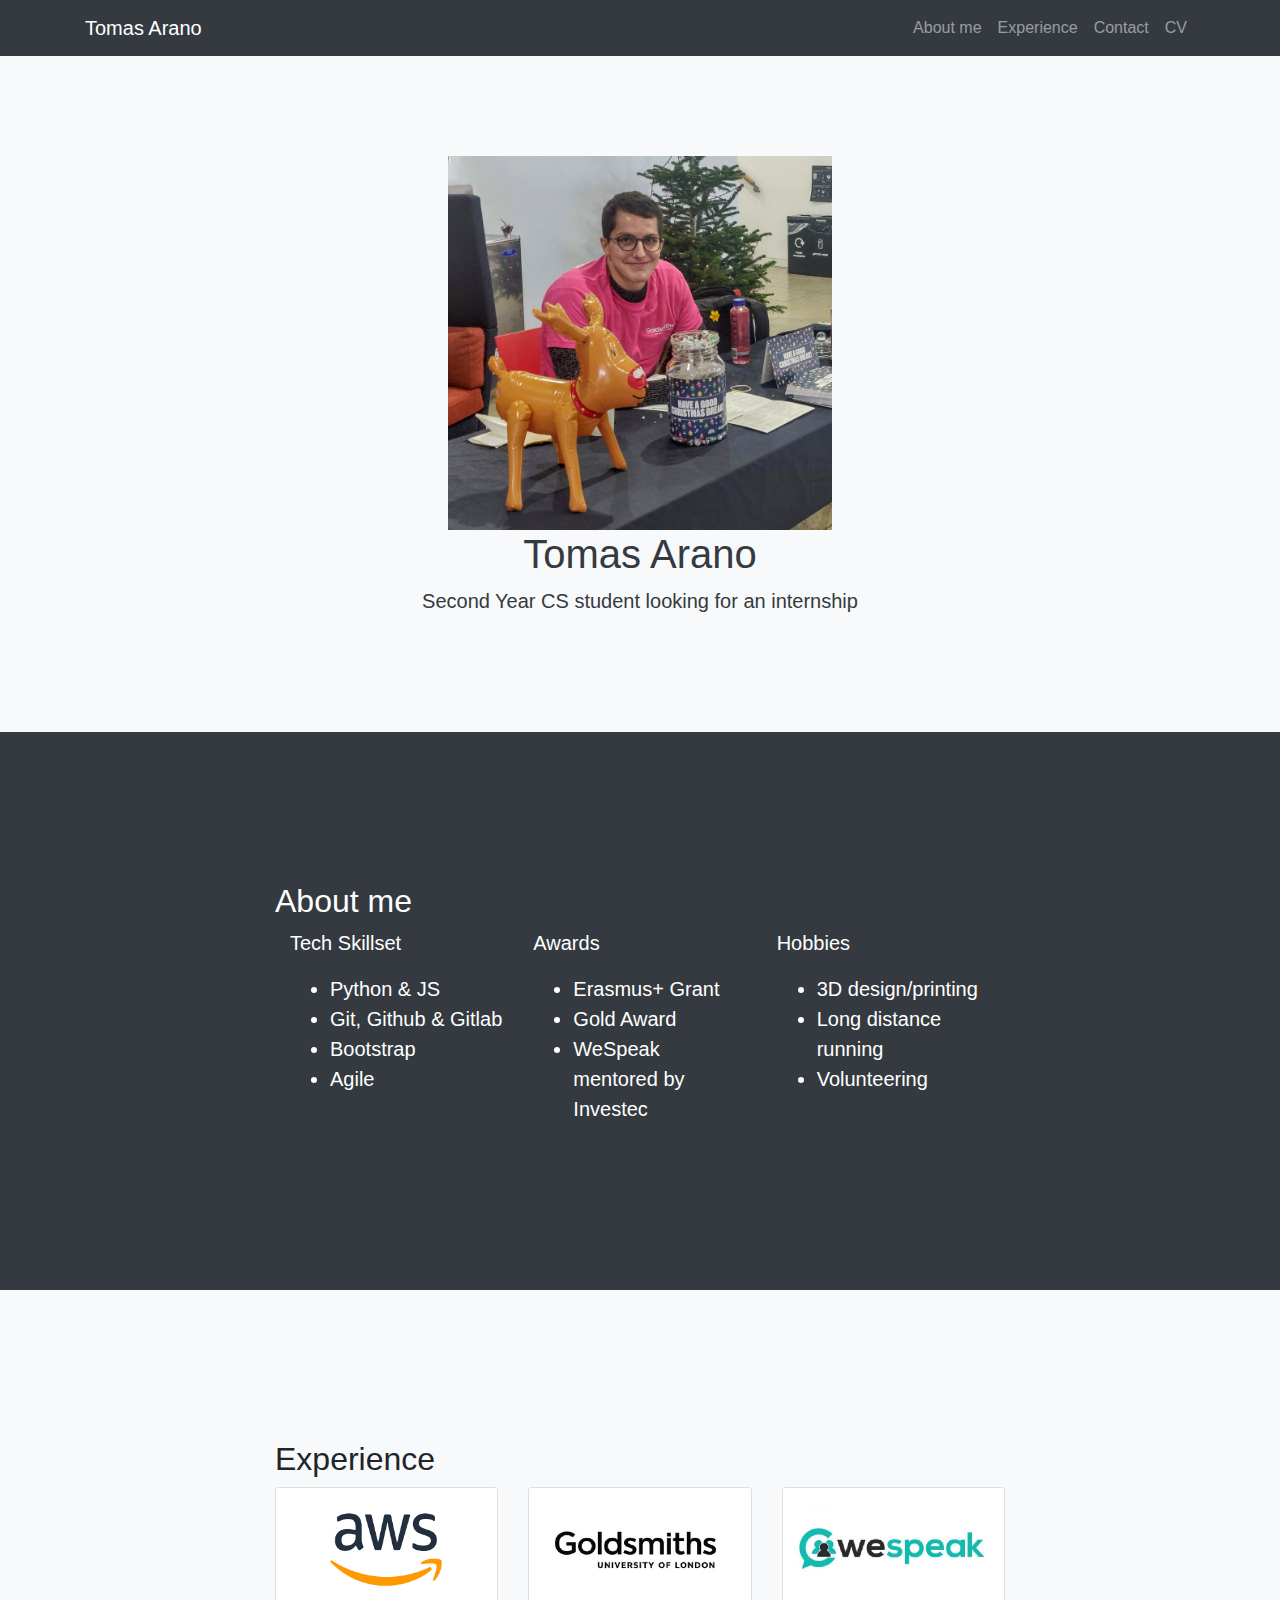
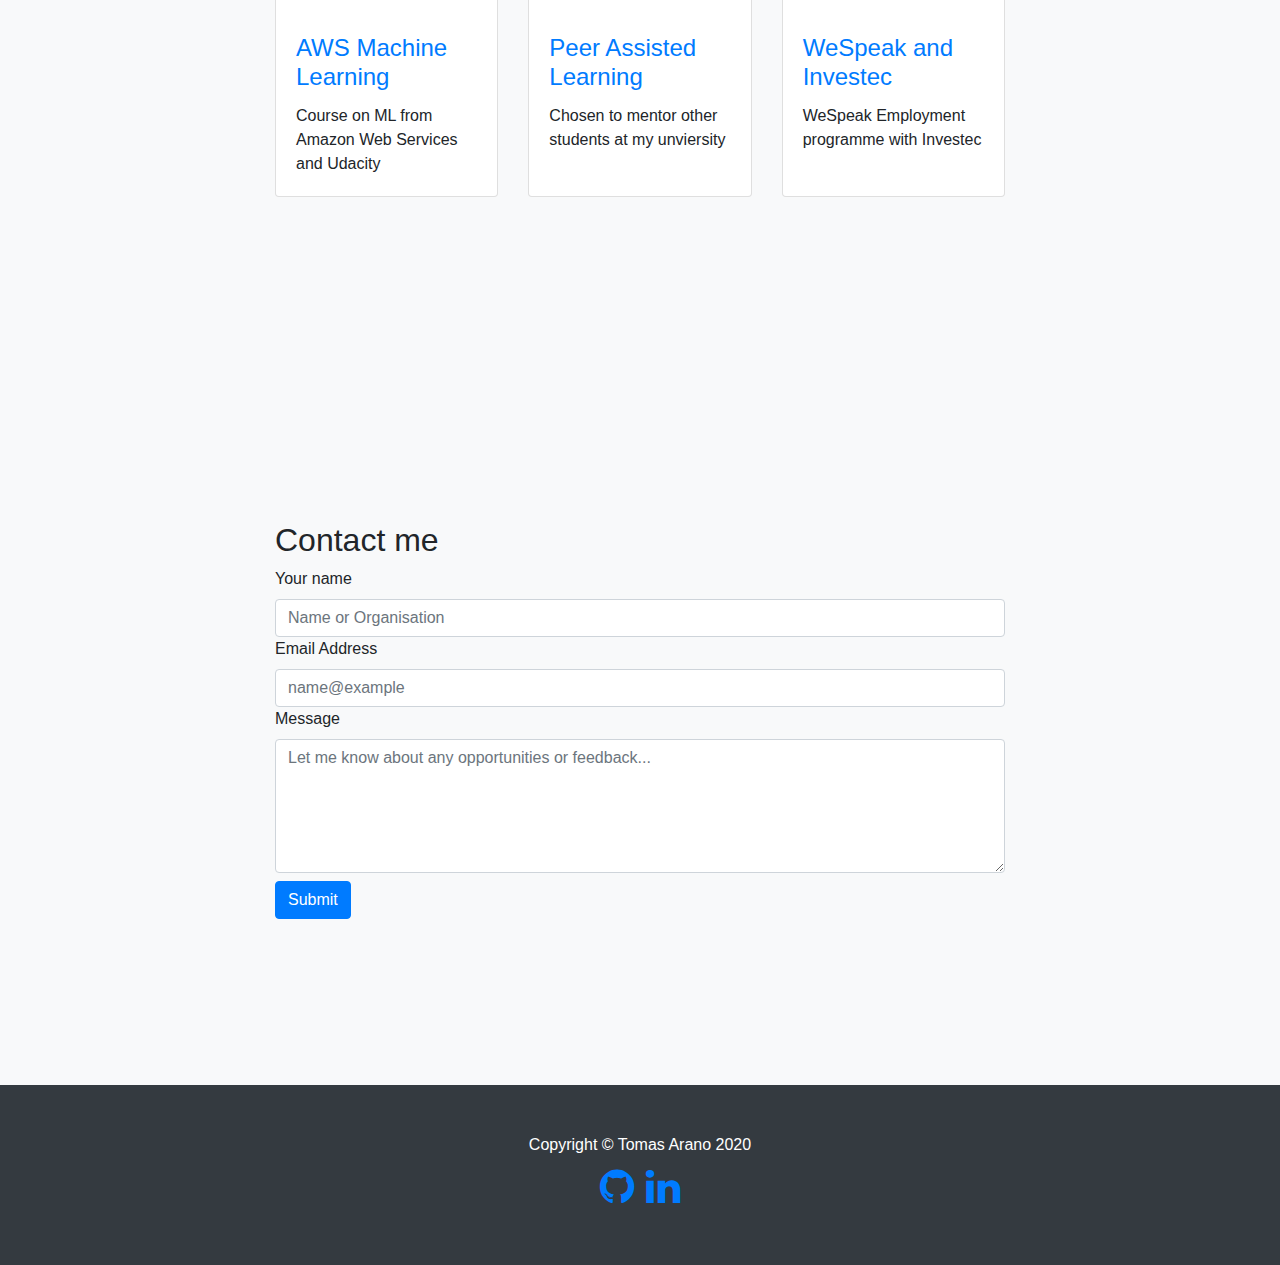
<file: PortfolioTA/index.html>
<!DOCTYPE html>
<html lang="en">

<head>

  <meta charset="utf-8">
  <meta name="viewport" content="width=device-width, initial-scale=1, shrink-to-fit=no">
  <meta name="description" content="">
  <meta name="author" content="">

  <title>Tomas Arano</title>

  <!-- Bootstrap core CSS -->
  <link href="vendor/bootstrap/css/bootstrap.min.css" rel="stylesheet">

  <!-- Custom styles for this template -->
  <link href="css/scrolling-nav.css" rel="stylesheet">

  <!-- Animation -->
  <link href="css/animations.css" rel="stylesheet">

  <!-- icons -->
  <link rel="stylesheet" href="https://cdnjs.cloudflare.com/ajax/libs/font-awesome/4.7.0/css/font-awesome.min.css">
  <!-- favicon -->
  <!-- https://favicon.io/favicon-generator/ -->
  <link rel="apple-touch-icon" sizes="180x180" href="images/apple-touch-icon.png">
  <link rel="icon" type="image/png" sizes="32x32" href="images/favicon-32x32.png">
  <link rel="icon" type="image/png" sizes="16x16" href="images/favicon-16x16.png">
  <link rel="manifest" href="images/site.webmanifest">

</head>

<body id="page-top">
<!-- Landing Page Template -->
<!--https://startbootstrap.com/templates/scrolling-nav/ -->

<!-- Navigation -->
  <nav class="navbar navbar-expand-lg navbar-dark bg-dark fixed-top" id="mainNav">
    <div class="container">
      <a class="navbar-brand js-scroll-trigger" href="#page-top">Tomas Arano</a>
      <button class="navbar-toggler" type="button" data-toggle="collapse" data-target="#navbarResponsive" aria-controls="navbarResponsive" aria-expanded="false" aria-label="Toggle navigation">
        <span class="navbar-toggler-icon"></span>
      </button>
      <div class="collapse navbar-collapse" id="navbarResponsive">
        <ul class="navbar-nav ml-auto">
          <li class="nav-item">
            <a class="nav-link js-scroll-trigger" href="#about">About me</a>
          </li>
          <li class="nav-item">
            <a class="nav-link js-scroll-trigger" href="#experience">Experience</a>
          </li>
          <li class="nav-item">
            <a class="nav-link js-scroll-trigger" href="#contact">Contact</a>
          </li>
          <!-- CV link -->
          <li class="nav-item">
            <a class="nav-link " href="images/TechCV.pdf">CV</a>
          </li>
        </ul>
      </div>
    </div>
  </nav>

 <!-- Head -->
  <header class="bg-light text-dark">
    <div class="text-center">
    <img src="images/headshot.jpg" alt="Picture of Tomas Arano working as an student ambassador" class="headshot ">
    </div>

    <div class="container text-center">
      <h1>Tomas Arano</h1>
      <p class="lead">Second Year CS student looking for an internship</p>
    </div>
  </header>

<!-- Head end -->


<!---- about me ------>
  <section id="about" class="container col-lg-12 text-white bg-dark">
    <div class="container">
      <div class="row">
        <div class="col-lg-8 mx-auto">
          <h2>About me</h2>
          <div class="container">
            <div class="row  lead">
              <div class="col-sm">
                <p>Tech Skillset</p>
                <ul>
                  <li>Python & JS</li>
                  <li>Git, Github & Gitlab</li>
                  <li>Bootstrap</li>
                  <li>Agile</li>
                </ul>
              </div>
              <div class="col-sm">
                <p>Awards</p>
                <ul>
                  <li>Erasmus+ Grant</li>
                  <li>Gold Award</li>
                  <li>WeSpeak mentored by Investec</li>
                </ul>
              </div>
              <div class="col-sm">
                <p>Hobbies</p>
                <ul>
                  <li>3D design/printing</li>
                  <li>Long distance running</li>
                  <li>Volunteering</li>
                </ul>
              </div>
            </div>
          </div>
        </div>
      </div>
    </div>
  </section>
<!---- experience ------>
 <!--https://startbootstrap.com/snippets/portfolio-three-column/ -->
  <section id="experience" class="bg-light">
    <div class="container">
      <div class="row">
        <div class="col-lg-8 mx-auto">
          <h2>Experience</h2>
          <div class="row">
            <div class="col-lg-4 col-sm-6 mb-4">
              <div class="card h-100 box-shadow-hover pointer">
                <a  href="AWS.html">
                  <!-- Image copyright https://www.gold.ac.uk/ -->
                  <img class="card-img-top" src="images/AWS.png" alt="Amazon Web Services logo">
                </a>
                <div class="card-body">
                  <h4 class="card-title">
                   <a href="AWS.html">AWS Machine Learning</a>
                  </h4>
                   <p class="card-text">Course on ML from Amazon Web Services and Udacity </p>
                </div>
              </div>
            </div>
            <div class="col-lg-4 col-sm-6 mb-4">
              <div class="card h-100 box-shadow-hover pointer">
                <a  href="PAL.html">
                  <!-- Image copyright https://commons.wikimedia.org/wiki/File:Amazon_Web_Services_Logo.svg -->
                  <img class="card-img-top" src="images/GoldLogo.jpg" alt="Goldsmiths University of London Logo">
                </a>
                <div class="card-body">
                  <h4 class="card-title">
                    <a  href="PAL.html">Peer Assisted Learning</a>
                  </h4>
                  <p class="card-text">Chosen to mentor other students at my unviersity</p>
                </div>
              </div>
            </div>
            <div class="col-lg-4 col-sm-6 mb-4">
              <div class="card h-100 box-shadow-hover pointer">
                <!-- Image copyright https://www.wespeak.co/ -->
                <a href="wespeak.html"><img class="card-img-top" src="images/WSlogo.png" alt="We Speak logo"></a>
                <div class="card-body">
                  <h4 class="card-title">
                    <a href="wespeak.html">WeSpeak and Investec </a>
                  </h4>
                  <p class="card-text">WeSpeak Employment programme with Investec</p>
                </div>
              </div>
            </div>


        </div>
      </div>
    </div>
  </section>
  <!-- Contact me -->
  <!--https://formspree.io/library/simple-contact-form/-->
<section id="contact" class=" bg-light">
    <div class="container bg-light">
     <div class="row">
        <div class="col-lg-8 mx-auto form-group ">
          <h2>Contact me</h2>
          <form id="fs-frm" name="simple-contact-form" accept-charset="utf-8" action="https://formspree.io/xoqkybeg" method="post">
            <fieldset id="fs-frm-inputs">
              <label for="full-name">Your name</label>
              <input type="text" class="form-control" name="name" id="full-name" placeholder="Name or Organisation" required="">
              <label for="email-address">Email Address</label>
              <input type="email" class="form-control" name="_replyto" id="email-address" placeholder="name@example" required="">
              <label for="message">Message</label>
              <textarea rows="5" class="form-control" name="message" id="message" placeholder="Let me know about any opportunities or feedback..." required=""></textarea>
              <input type="hidden"  name="_subject" id="email-subject" value="Contact Form Submission">
            </fieldset>
            <input type="submit" class="btn btn-primary mt-2" value="Submit">
          </form>
         </div>
      </div>
    </div>
</section>

  <!-- Footer -->
<footer class="py-5 bg-dark">
    <div class="container">
       <p class="m-0 text-center text-white">Copyright &copy; Tomas Arano 2020 </p>
       <div class="container text-center" style=" display:block;font-size:40px;color:white">
         <a href="https://github.com/tomastastic">
           <i class="fa fa-github"></i>
         </a>
         <a href="https://linkedin.com/in/tomas-arano/">
           <i class="fa fa-linkedin" ></i>
         </a>
        </div>
    </div>
    <!-- /.container -->
</footer>

  <!-- Bootstrap core JavaScript -->
  <script src="vendor/jquery/jquery.min.js"></script>
  <script src="vendor/bootstrap/js/bootstrap.bundle.min.js"></script>

  <!-- Plugin JavaScript -->
  <script src="vendor/jquery-easing/jquery.easing.min.js"></script>

  <!-- Custom JavaScript for this theme -->
  <script src="js/scrolling-nav.js"></script>

</body>

</html>
</file>
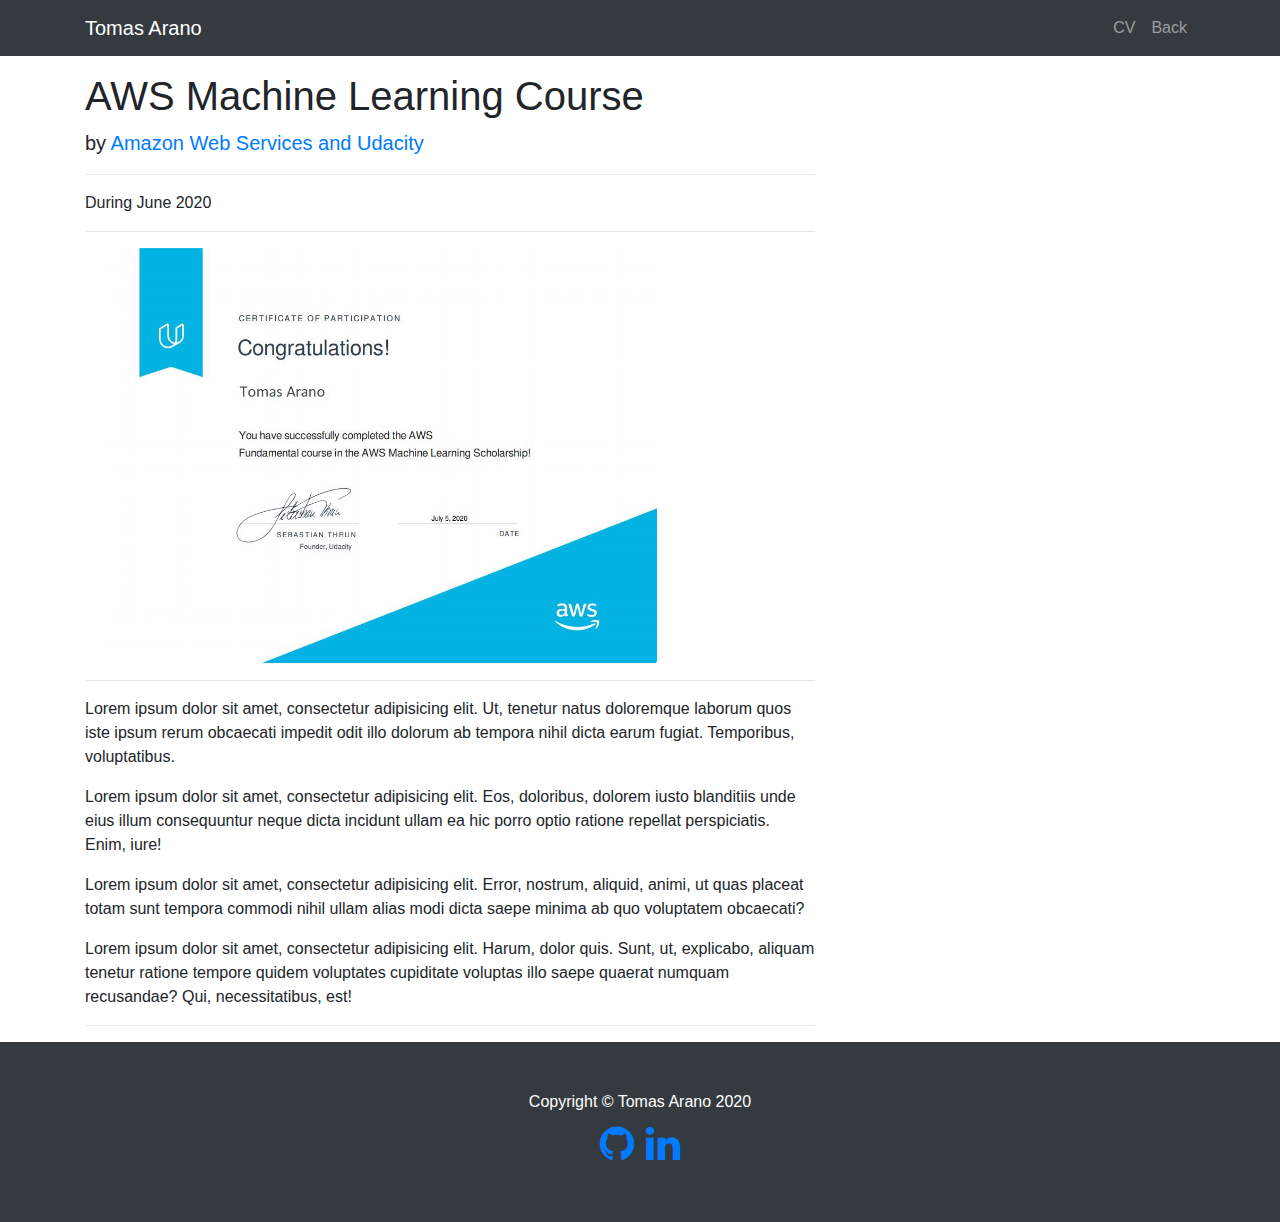
<file: PortfolioTA/AWS.html>
<!DOCTYPE html>
<html lang="en">

<head>

  <meta charset="utf-8">
  <meta name="viewport" content="width=device-width, initial-scale=1, shrink-to-fit=no">
  <meta name="description" content="">
  <meta name="author" content="">

  <title>Tomas Arano</title>

  <!-- Bootstrap core CSS -->
  <link href="vendor/bootstrap/css/bootstrap.min.css" rel="stylesheet">

  <!-- Custom styles for this template -->
  <link href="css/scrolling-nav.css" rel="stylesheet">

  <!-- Animation -->
  <link href="css/animations.css" rel="stylesheet">
  <!-- icons -->
  <link rel="stylesheet" href="https://cdnjs.cloudflare.com/ajax/libs/font-awesome/4.7.0/css/font-awesome.min.css">

  <!-- favicon -->
  <link rel="apple-touch-icon" sizes="180x180" href="images/apple-touch-icon.png">
  <link rel="icon" type="image/png" sizes="32x32" href="images/favicon-32x32.png">
  <link rel="icon" type="image/png" sizes="16x16" href="images/favicon-16x16.png">
  <link rel="manifest" href="images/site.webmanifest">

</head>

<body id="page-top">

  <!-- Landing Page Template -->
  <!--https://startbootstrap.com/templates/scrolling-nav/ -->
  <!-- Blog Post Template -->
  <!--https://startbootstrap.com/templates/blog-post/ -->

  <!-- Navigation -->
<nav class="navbar navbar-expand-lg navbar-dark bg-dark fixed-top" id="mainNav">
    <div class="container">
      <a class="navbar-brand js-scroll-trigger" href="index.html">Tomas Arano</a>
      <button class="navbar-toggler" type="button" data-toggle="collapse" data-target="#navbarResponsive" aria-controls="navbarResponsive" aria-expanded="false" aria-label="Toggle navigation">
        <span class="navbar-toggler-icon"></span>
      </button>
      <div class="collapse navbar-collapse" id="navbarResponsive">
        <ul class="navbar-nav ml-auto">
          <!-- CV link -->
          <li class="nav-item">
           <a class="nav-link " href="images/TechCV.pdf">CV</a>
          </li>
          <!-- Back button -->
          <li class="nav-item">
            <a class="nav-link js-scroll-trigger" href="index.html #experience">Back</a>
          </li>
        </ul>
      </div>
    </div>
</nav>





<!-- Page Content -->
<div class="container mt-5">
     <div class="row">
       <!-- Post Content Column -->
       <div class="col-lg-8">
         <!-- Title -->
         <h1 class="mt-4">AWS Machine Learning Course</h1>
         <!-- Author -->
         <p class="lead">
           by
           <a href="https://www.udacity.com/scholarships/aws-machine-learning-scholarship-program">Amazon Web Services and Udacity</a>
         </p>
         <hr>
         <!-- Date/Time -->
         <p>During June 2020</p>
         <hr>
         <!-- Preview Image -->
         <img class="img-fluid rounded w-75 ml-4" src="images/AWScert.png" alt="">
         <hr>
         <!-- Post Content -->
         <p>Lorem ipsum dolor sit amet, consectetur adipisicing elit. Ut, tenetur natus doloremque laborum quos iste ipsum rerum obcaecati impedit odit illo dolorum ab tempora nihil dicta earum fugiat. Temporibus, voluptatibus.</p>
         <p>Lorem ipsum dolor sit amet, consectetur adipisicing elit. Eos, doloribus, dolorem iusto blanditiis unde eius illum consequuntur neque dicta incidunt ullam ea hic porro optio ratione repellat perspiciatis. Enim, iure!</p>
         <p>Lorem ipsum dolor sit amet, consectetur adipisicing elit. Error, nostrum, aliquid, animi, ut quas placeat totam sunt tempora commodi nihil ullam alias modi dicta saepe minima ab quo voluptatem obcaecati?</p>
         <p>Lorem ipsum dolor sit amet, consectetur adipisicing elit. Harum, dolor quis. Sunt, ut, explicabo, aliquam tenetur ratione tempore quidem voluptates cupiditate voluptas illo saepe quaerat numquam recusandae? Qui, necessitatibus, est!</p>
         <hr>
        </div>
      </div>
</div>


<!-- Footer -->
<footer class="py-5 bg-dark">
  <div class="container">
    <p class="m-0 text-center text-white">Copyright &copy; Tomas Arano 2020 </p>
    <div class="container text-center" style=" display:block;font-size:40px;color:white">
     <a href="https://github.com/tomastastic">
       <i class="fa fa-github"></i>
     </a>
     <a href="https://linkedin.com/in/tomas-arano/">
       <i class="fa fa-linkedin" ></i>
      </a>
   </div>
  </div>
  <!-- /.container -->
</footer>

  <!-- Bootstrap core JavaScript -->
  <script src="vendor/jquery/jquery.min.js"></script>
  <script src="vendor/bootstrap/js/bootstrap.bundle.min.js"></script>

  <!-- Plugin JavaScript -->
  <script src="vendor/jquery-easing/jquery.easing.min.js"></script>

  <!-- Custom JavaScript for this theme -->
  <script src="js/scrolling-nav.js"></script>

</body>

</html>
</file>
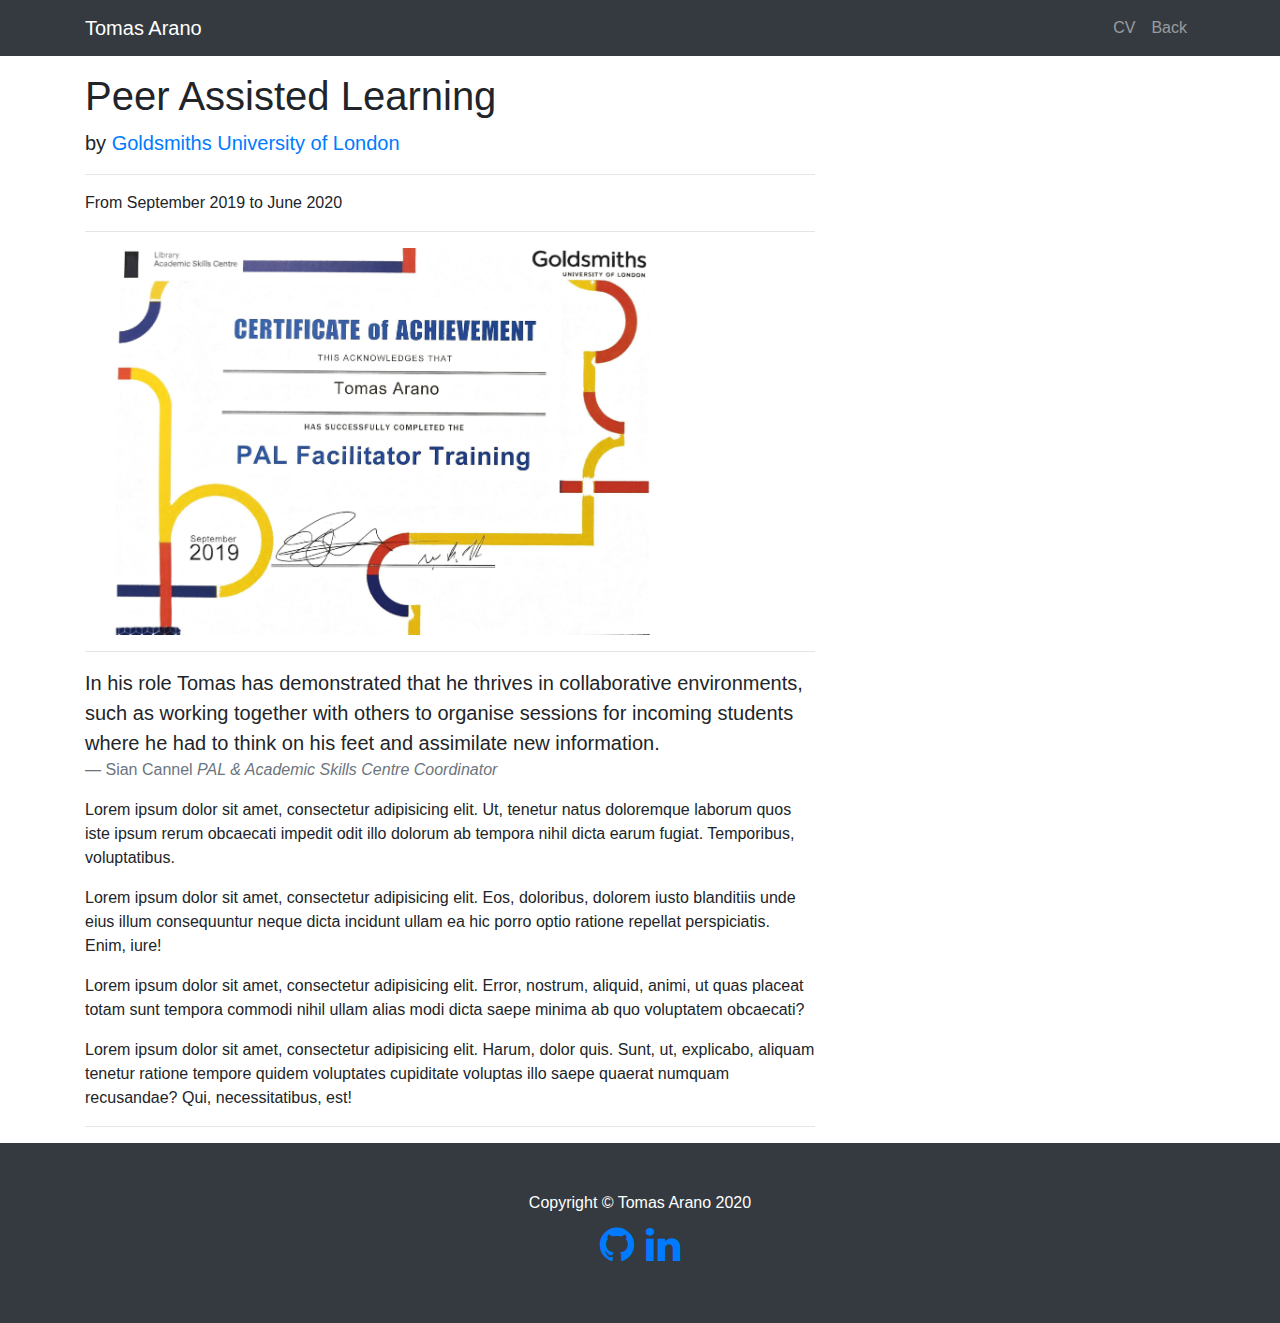
<file: PortfolioTA/PAL.html>
<!DOCTYPE html>
<html lang="en">

<head>

  <meta charset="utf-8">
  <meta name="viewport" content="width=device-width, initial-scale=1, shrink-to-fit=no">
  <meta name="description" content="">
  <meta name="author" content="">

  <title>Tomas Arano</title>

  <!-- Bootstrap core CSS -->
  <link href="vendor/bootstrap/css/bootstrap.min.css" rel="stylesheet">

  <!-- Custom styles for this template -->
  <link href="css/scrolling-nav.css" rel="stylesheet">

  <!-- Animation -->
  <link href="css/animations.css" rel="stylesheet">
  <!-- icons -->
  <link rel="stylesheet" href="https://cdnjs.cloudflare.com/ajax/libs/font-awesome/4.7.0/css/font-awesome.min.css">

  <!-- favicon -->
  <link rel="apple-touch-icon" sizes="180x180" href="images/apple-touch-icon.png">
  <link rel="icon" type="image/png" sizes="32x32" href="images/favicon-32x32.png">
  <link rel="icon" type="image/png" sizes="16x16" href="images/favicon-16x16.png">
  <link rel="manifest" href="images/site.webmanifest">

</head>

<body id="page-top">

  <!-- Landing Page Template -->
  <!--https://startbootstrap.com/templates/scrolling-nav/ -->
  <!-- Blog Post Template -->
  <!--https://startbootstrap.com/templates/blog-post/ -->

<!-- Navigation -->
<nav class="navbar navbar-expand-lg navbar-dark bg-dark fixed-top" id="mainNav">
    <div class="container">
      <a class="navbar-brand js-scroll-trigger" href="index.html">Tomas Arano</a>
      <button class="navbar-toggler" type="button" data-toggle="collapse" data-target="#navbarResponsive" aria-controls="navbarResponsive" aria-expanded="false" aria-label="Toggle navigation">
        <span class="navbar-toggler-icon"></span>
      </button>
      <div class="collapse navbar-collapse" id="navbarResponsive">
        <ul class="navbar-nav ml-auto">
          <!-- CV link -->
          <li class="nav-item">
          <a class="nav-link " href="images/TechCV.pdf">CV</a>
          </li>
          <!-- Back button -->
          <li class="nav-item">
            <a class="nav-link js-scroll-trigger" href="index.html #experience">Back</a>
          </li>
        </ul>
      </div>
    </div>
</nav>





<!-- Page Content -->
<div class="container mt-5">
  <div class="row">
   <!-- Post Content Column -->
     <div class="col-lg-8">
         <!-- Title -->
         <h1 class="mt-4">Peer Assisted Learning</h1>
         <!-- Author -->
         <p class="lead">
           by
           <a href="https://www.gold.ac.uk/asc/peer-assisted-learning/">Goldsmiths University of London</a>
         </p>
         <hr>
         <!-- Date/Time -->
         <p>From September 2019 to June 2020</p>
         <hr>
         <!-- Preview Image -->
         <img class="img-fluid rounded w-75 ml-4" src="images/PAL.jpg" alt="">
         <hr>
         <!-- Post Content -->
         <blockquote class="blockquote">
           <p class="mb-0 lead">In his role Tomas has demonstrated that he thrives in collaborative environments, such as working together with others to organise sessions for incoming students where he had to think on his feet and assimilate new information.</p>
           <footer class="blockquote-footer">Sian Cannel
             <cite title="Source Title">PAL & Academic Skills Centre Coordinator</cite>
           </footer>
         </blockquote>
         <p>Lorem ipsum dolor sit amet, consectetur adipisicing elit. Ut, tenetur natus doloremque laborum quos iste ipsum rerum obcaecati impedit odit illo dolorum ab tempora nihil dicta earum fugiat. Temporibus, voluptatibus.</p>
         <p>Lorem ipsum dolor sit amet, consectetur adipisicing elit. Eos, doloribus, dolorem iusto blanditiis unde eius illum consequuntur neque dicta incidunt ullam ea hic porro optio ratione repellat perspiciatis. Enim, iure!</p>
         <p>Lorem ipsum dolor sit amet, consectetur adipisicing elit. Error, nostrum, aliquid, animi, ut quas placeat totam sunt tempora commodi nihil ullam alias modi dicta saepe minima ab quo voluptatem obcaecati?</p>
         <p>Lorem ipsum dolor sit amet, consectetur adipisicing elit. Harum, dolor quis. Sunt, ut, explicabo, aliquam tenetur ratione tempore quidem voluptates cupiditate voluptas illo saepe quaerat numquam recusandae? Qui, necessitatibus, est!</p>
         <hr>
      </div>
  </div>
</div>

    <!-- Footer -->
<footer class="py-5 bg-dark">
      <div class="container">
        <p class="m-0 text-center text-white">Copyright &copy; Tomas Arano 2020 </p>
        <div class="container text-center" style=" display:block;font-size:40px;color:white">
         <a href="https://github.com/tomastastic">
           <i class="fa fa-github"></i>
         </a>
         <a href="https://linkedin.com/in/tomas-arano/">
           <i class="fa fa-linkedin" ></i>
          </a>
       </div>
      </div>
      <!-- /.container -->
</footer>

  <!-- Bootstrap core JavaScript -->
  <script src="vendor/jquery/jquery.min.js"></script>
  <script src="vendor/bootstrap/js/bootstrap.bundle.min.js"></script>

  <!-- Plugin JavaScript -->
  <script src="vendor/jquery-easing/jquery.easing.min.js"></script>

  <!-- Custom JavaScript for this theme -->
  <script src="js/scrolling-nav.js"></script>

</body>

</html>
</file>
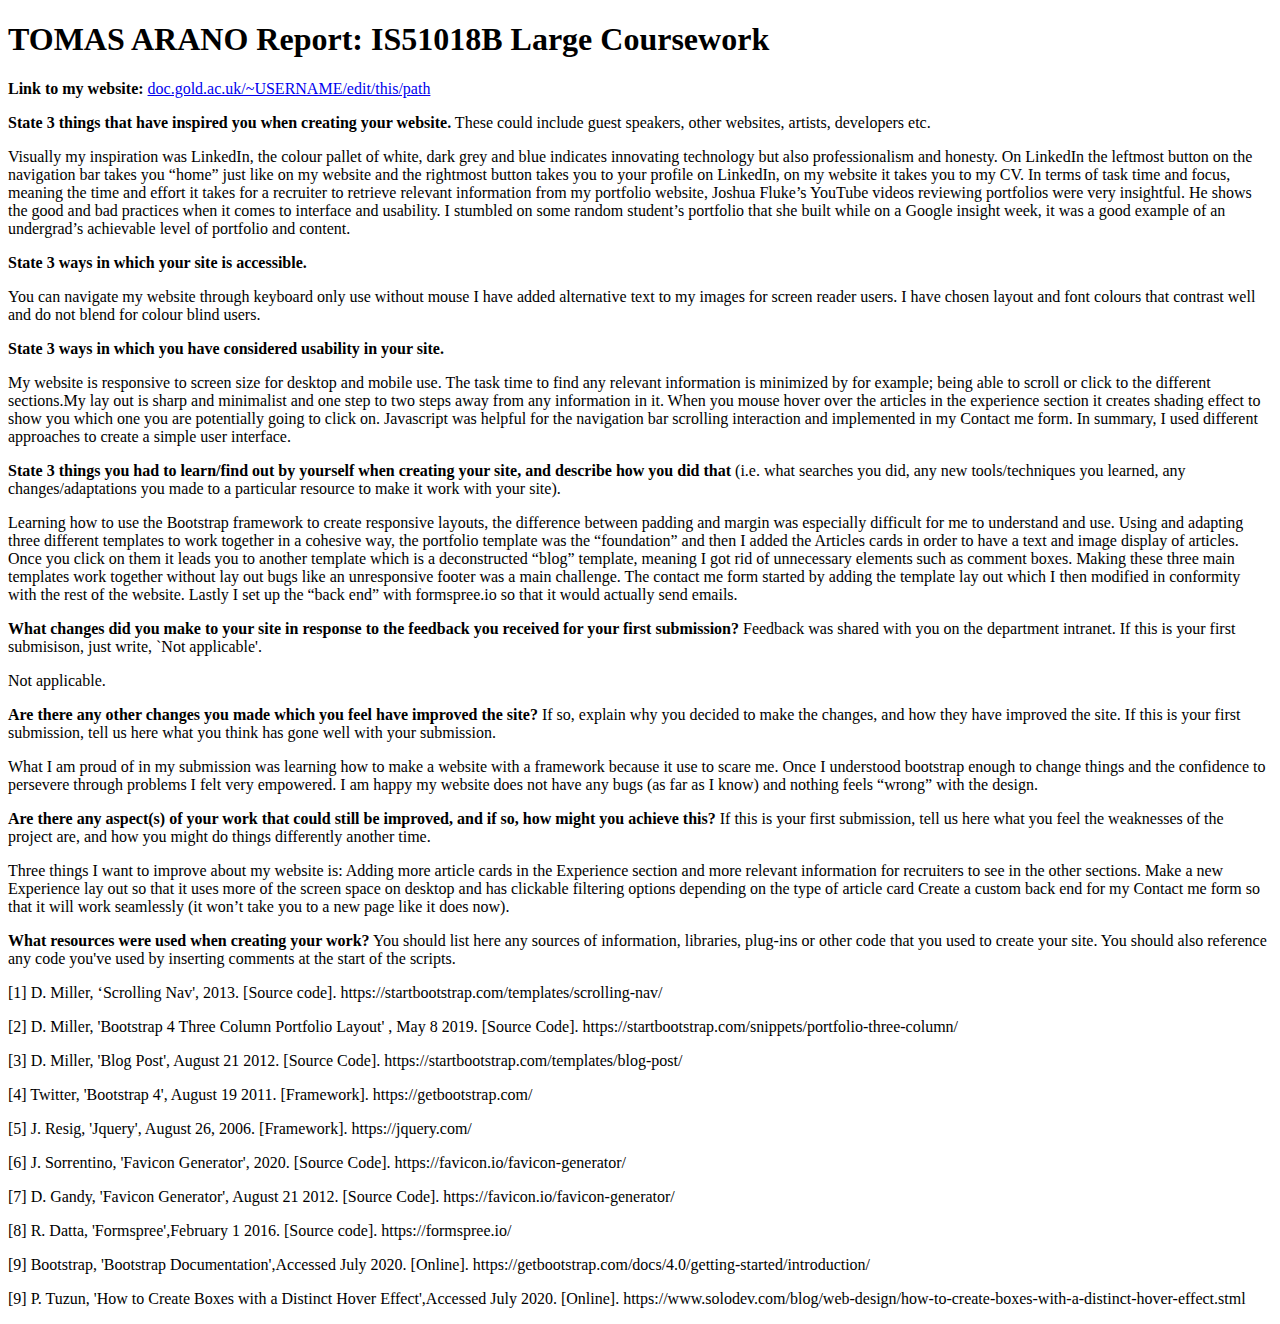
<file: PortfolioTA/report.html>
<!DOCTYPE html>
<html>
<head>
<meta charset="utf-8"/>
<title>Report: TOMAS ARANO</title>
</head>
<body>
<h1>TOMAS ARANO Report: IS51018B Large Coursework</h1>

<p><strong>Link to my website:</strong> <a href="doc.gold.ac.uk/~taran001/PortfolioTA/index.html">doc.gold.ac.uk/~USERNAME/edit/this/path</a></p>

<p><strong>State 3 things that have inspired you when creating your website.</strong> These could include guest speakers, other websites, artists, developers etc.</p>

<p>Visually my inspiration was LinkedIn, the colour pallet of white, dark grey and blue indicates innovating technology but also professionalism and honesty. On LinkedIn the leftmost button on the navigation bar takes you “home” just like on my website and the rightmost button takes you to your profile on LinkedIn, on my website it takes you to my CV.
In terms of task time and focus, meaning the time and effort it takes for a recruiter to retrieve relevant information from my portfolio website, Joshua Fluke’s YouTube videos reviewing portfolios were very insightful. He shows the good and bad practices when it comes to interface and usability.
I stumbled on some random student’s portfolio that she built while on a Google insight week, it was a good example of an undergrad’s achievable level of portfolio and content.
</p>

<p><strong>State 3 ways in which your site is accessible.</strong></p>

<p>You can navigate my website through keyboard only use without mouse
I have added alternative text to my images for screen reader users.
I have chosen layout and font colours that contrast well and do not blend for colour blind users.
</p>

<p><strong>State 3 ways in which you have considered usability in your site.</strong></p>

<p>My website is responsive to screen size for desktop and mobile use.
The task time to find any relevant information is minimized by for example; being able to scroll or click to the different sections.My lay out is sharp and  minimalist and one step to two steps away from any information in it.
When you mouse hover over the articles in the experience section  it creates shading effect to show you which one you are potentially going to click on.
Javascript was helpful for the navigation bar scrolling interaction and implemented in my Contact me form. In summary, I used different approaches to create a simple user interface.
</p>

<p><strong>State 3 things you had to learn/find out by yourself when creating your site, and describe how you did that</strong> (i.e. what searches you did, any new tools/techniques you learned, any changes/adaptations you made to a particular resource to make it work with your site).</p>

<p>Learning how to use the Bootstrap framework to create responsive layouts, the difference between padding and margin was especially difficult for me to understand and use.
Using and adapting three different templates to work together in a cohesive way, the portfolio template was the “foundation” and then I added the Articles cards in order to have a text and image display of articles. Once you click on them it leads you to another template which is a deconstructed “blog” template, meaning I got rid of unnecessary elements such as comment boxes. Making these three main templates work together without lay out bugs like an unresponsive footer was a main challenge.
The contact me form started by adding the template lay out which I then modified in conformity with the rest of the website. Lastly I set up the “back end” with formspree.io so that it would actually send emails.
</p>

<p><strong>What changes did you make to your site in response to the feedback you received for your first submission?</strong> Feedback was shared with you on the department intranet. If this is your first submisison, just write, `Not applicable'.</p>

<p>Not applicable.</p>

<p><strong>Are there any other changes you made which you feel have improved the site?</strong> If so, explain why you decided to make the changes, and how they have improved the site. If this is your first submission, tell us here what you think has gone well with your submission.</p>

<p>What I am proud of in my submission was learning how to make a website with a framework because it use to scare me. Once I understood bootstrap enough to change things and the confidence to persevere through problems I felt very empowered. I am happy my website does not have any bugs (as far as I know) and nothing feels “wrong” with the design.
</p>

<p><strong>Are there any aspect(s) of your work that could still be improved, and if so, how might you achieve this?</strong> If this is your first submission, tell us here what you feel the weaknesses of the project are, and how you might do things differently another time.</p>

<p>Three things I want to improve about my website is:
Adding more article cards in the Experience section and more relevant information for recruiters to see in the other sections.
Make a new Experience lay out so that it uses more of the screen space on desktop and has clickable filtering options depending on the type of article card
Create a custom back end for my Contact me form so that it will work seamlessly (it won’t take you to a new page like it does now).
</p>

<p><strong>What resources were used when creating your work?</strong> You should list here any sources of information, libraries, plug-ins or other code that you used to create your site. You should also reference any code you've used by inserting comments at the start of the scripts.</p>

<!-- BEGIN content to be replaced with YOUR OWN REFERENCES -->


<p>[1] D. Miller, ‘Scrolling Nav', 2013. [Source code]. https://startbootstrap.com/templates/scrolling-nav/
</p>

<p>[2] D. Miller, 'Bootstrap 4 Three Column Portfolio Layout' , May 8 2019. [Source Code]. https://startbootstrap.com/snippets/portfolio-three-column/
</p>

<p>[3] D. Miller, 'Blog Post', August 21 2012. [Source Code]. https://startbootstrap.com/templates/blog-post/
</p>

<p>[4] Twitter, 'Bootstrap 4', August 19 2011. [Framework]. https://getbootstrap.com/</p>

<p>[5] J. Resig, 'Jquery', August 26, 2006. [Framework]. https://jquery.com/
</p>

<p>[6] J. Sorrentino, 'Favicon Generator', 2020. [Source Code]. https://favicon.io/favicon-generator/</p>

<p>[7] D. Gandy, 'Favicon Generator', August 21 2012. [Source Code]. https://favicon.io/favicon-generator/
</p>

<p>[8] R. Datta, 'Formspree',February 1 2016. [Source code]. https://formspree.io/</p>

<p>[9] Bootstrap, 'Bootstrap Documentation',Accessed July 2020. [Online]. https://getbootstrap.com/docs/4.0/getting-started/introduction/
</p>

<p>[9] P. Tuzun, 'How to Create Boxes with a Distinct Hover Effect',Accessed July 2020. [Online]. https://www.solodev.com/blog/web-design/how-to-create-boxes-with-a-distinct-hover-effect.stml
</p>



<!-- END content to be replaced -->

</body>
</html>
</file>
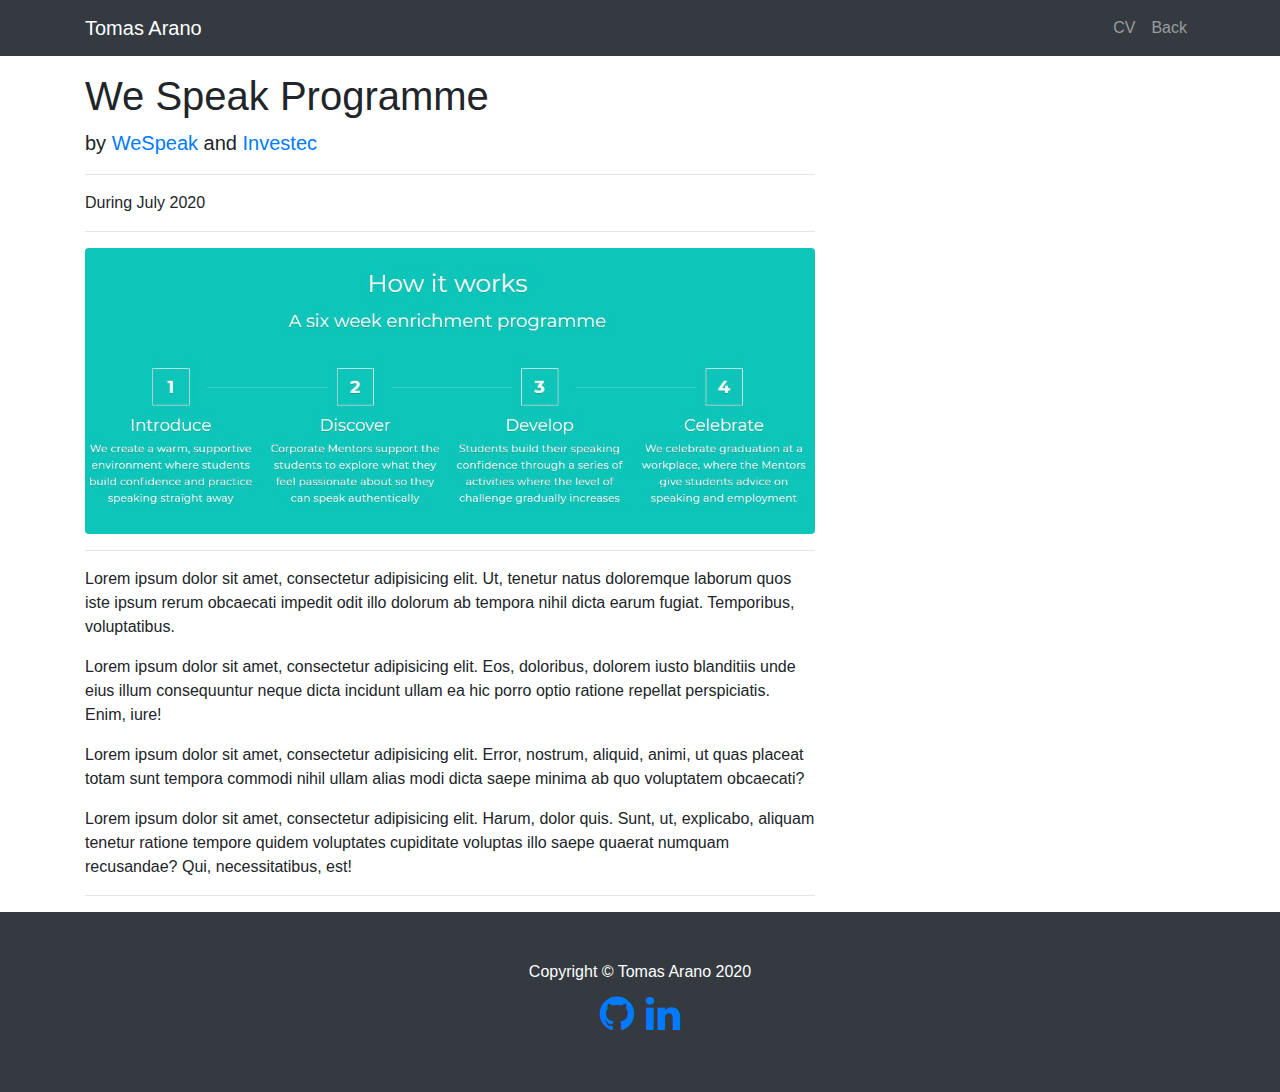
<file: PortfolioTA/wespeak.html>
<!DOCTYPE html>
<html lang="en">

<head>

  <meta charset="utf-8">
  <meta name="viewport" content="width=device-width, initial-scale=1, shrink-to-fit=no">
  <meta name="description" content="">
  <meta name="author" content="">

  <title>Tomas Arano</title>

  <!-- Bootstrap core CSS -->
  <link href="vendor/bootstrap/css/bootstrap.min.css" rel="stylesheet">

  <!-- Custom styles for this template -->
  <link href="css/scrolling-nav.css" rel="stylesheet">

  <!-- Animation -->
  <link href="css/animations.css" rel="stylesheet">
  <!-- icons -->
  <link rel="stylesheet" href="https://cdnjs.cloudflare.com/ajax/libs/font-awesome/4.7.0/css/font-awesome.min.css">

  <!-- favicon -->
  <link rel="apple-touch-icon" sizes="180x180" href="images/apple-touch-icon.png">
  <link rel="icon" type="image/png" sizes="32x32" href="images/favicon-32x32.png">
  <link rel="icon" type="image/png" sizes="16x16" href="images/favicon-16x16.png">
  <link rel="manifest" href="images/site.webmanifest">

</head>

<body id="page-top">

  <!-- Landing Page Template -->
  <!--https://startbootstrap.com/templates/scrolling-nav/ -->
  <!-- Blog Post Template -->
  <!--https://startbootstrap.com/templates/blog-post/ -->

  <!-- Navigation -->
  <nav class="navbar navbar-expand-lg navbar-dark bg-dark fixed-top" id="mainNav">
    <div class="container">
      <a class="navbar-brand js-scroll-trigger" href="index.html">Tomas Arano</a>
      <button class="navbar-toggler" type="button" data-toggle="collapse" data-target="#navbarResponsive" aria-controls="navbarResponsive" aria-expanded="false" aria-label="Toggle navigation">
        <span class="navbar-toggler-icon"></span>
      </button>
      <div class="collapse navbar-collapse" id="navbarResponsive">
        <ul class="navbar-nav ml-auto">
          <!-- CV link -->
          <li class="nav-item">
          <a class="nav-link " href="images/TechCV.pdf">CV</a>
          </li>
          <!-- Back button -->
          <li class="nav-item">
            <a class="nav-link js-scroll-trigger" href="index.html #experience">Back</a>
          </li>

        </ul>
      </div>
    </div>
  </nav>





<!-- Page Content -->
   <div class="container mt-5">

     <div class="row">

       <!-- Post Content Column -->
       <div class="col-lg-8">

         <!-- Title -->
         <h1 class="mt-4">We Speak Programme</h1>

         <!-- Author -->
         <p class="lead">
           by
           <a href="https://www.wespeak.co/">WeSpeak</a>
           <a>and</a>
           <a href="https://www.investec.com/en_gb.html">Investec</a>
         </p>

         <hr>

         <!-- Date/Time -->
         <p>During July 2020</p>

         <hr>

         <!-- Preview Image -->
         <!-- Image Copyright wespeak.io -->
         <img class="img-fluid rounded w-100 " src="images/WSmethod.png" alt="Picture of WeSpeak's method">

         <hr>

         <!-- Post Content -->


         <p>Lorem ipsum dolor sit amet, consectetur adipisicing elit. Ut, tenetur natus doloremque laborum quos iste ipsum rerum obcaecati impedit odit illo dolorum ab tempora nihil dicta earum fugiat. Temporibus, voluptatibus.</p>

         <p>Lorem ipsum dolor sit amet, consectetur adipisicing elit. Eos, doloribus, dolorem iusto blanditiis unde eius illum consequuntur neque dicta incidunt ullam ea hic porro optio ratione repellat perspiciatis. Enim, iure!</p>



         <p>Lorem ipsum dolor sit amet, consectetur adipisicing elit. Error, nostrum, aliquid, animi, ut quas placeat totam sunt tempora commodi nihil ullam alias modi dicta saepe minima ab quo voluptatem obcaecati?</p>

         <p>Lorem ipsum dolor sit amet, consectetur adipisicing elit. Harum, dolor quis. Sunt, ut, explicabo, aliquam tenetur ratione tempore quidem voluptates cupiditate voluptas illo saepe quaerat numquam recusandae? Qui, necessitatibus, est!</p>

         <hr>

        </div>
      </div>
    </div>

    <!-- Footer -->
    <footer class="py-5 bg-dark">
      <div class="container">
        <p class="m-0 text-center text-white">Copyright &copy; Tomas Arano 2020 </p>
        <div class="container text-center" style=" display:block;font-size:40px;color:white">
         <a href="https://github.com/tomastastic">
           <i class="fa fa-github"></i>
         </a>
         <a href="https://linkedin.com/in/tomas-arano/">
           <i class="fa fa-linkedin" ></i>
          </a>
       </div>
      </div>
      <!-- /.container -->
    </footer>

  <!-- Bootstrap core JavaScript -->
  <script src="vendor/jquery/jquery.min.js"></script>
  <script src="vendor/bootstrap/js/bootstrap.bundle.min.js"></script>

  <!-- Plugin JavaScript -->
  <script src="vendor/jquery-easing/jquery.easing.min.js"></script>

  <!-- Custom JavaScript for this theme -->
  <script src="js/scrolling-nav.js"></script>

</body>

</html>
</file>
<file: PortfolioTA/css/animations.css>
.box-shadow-hover:hover {
  box-shadow: 0 2px 5px 0 rgba(0, 0, 0, 0.16), 0 2px 10px 0 rgba(0, 0, 0, 0.12);
}

.pointer {
  cursor: pointer;
}
/*Source*/
/*https://www.solodev.com/blog/web-design/how-to-create-boxes-with-a-distinct-hover-effect.stml*/



/*Make headshot an adequate size on mobile through media query*/

@media only screen and (max-width: 600px) {
  .headshot {
    width: 60%;
    height: auto;
  }
}
@media only screen and (min-width: 600px) {
  .headshot {
    width: 30%;
    height: auto;
  }
}
</file>
<file: PortfolioTA/css/scrolling-nav.css>
/*!
 * Start Bootstrap - Scrolling Nav (https://startbootstrap.com/templates/scrolling-nav)
 * Copyright 2013-2020 Start Bootstrap
 * Licensed under MIT (https://github.com/StartBootstrap/startbootstrap-scrolling-nav/blob/master/LICENSE)
 */
header {
  padding: 156px 0 100px;
}

section {
  padding: 150px 0;
}
</file>
